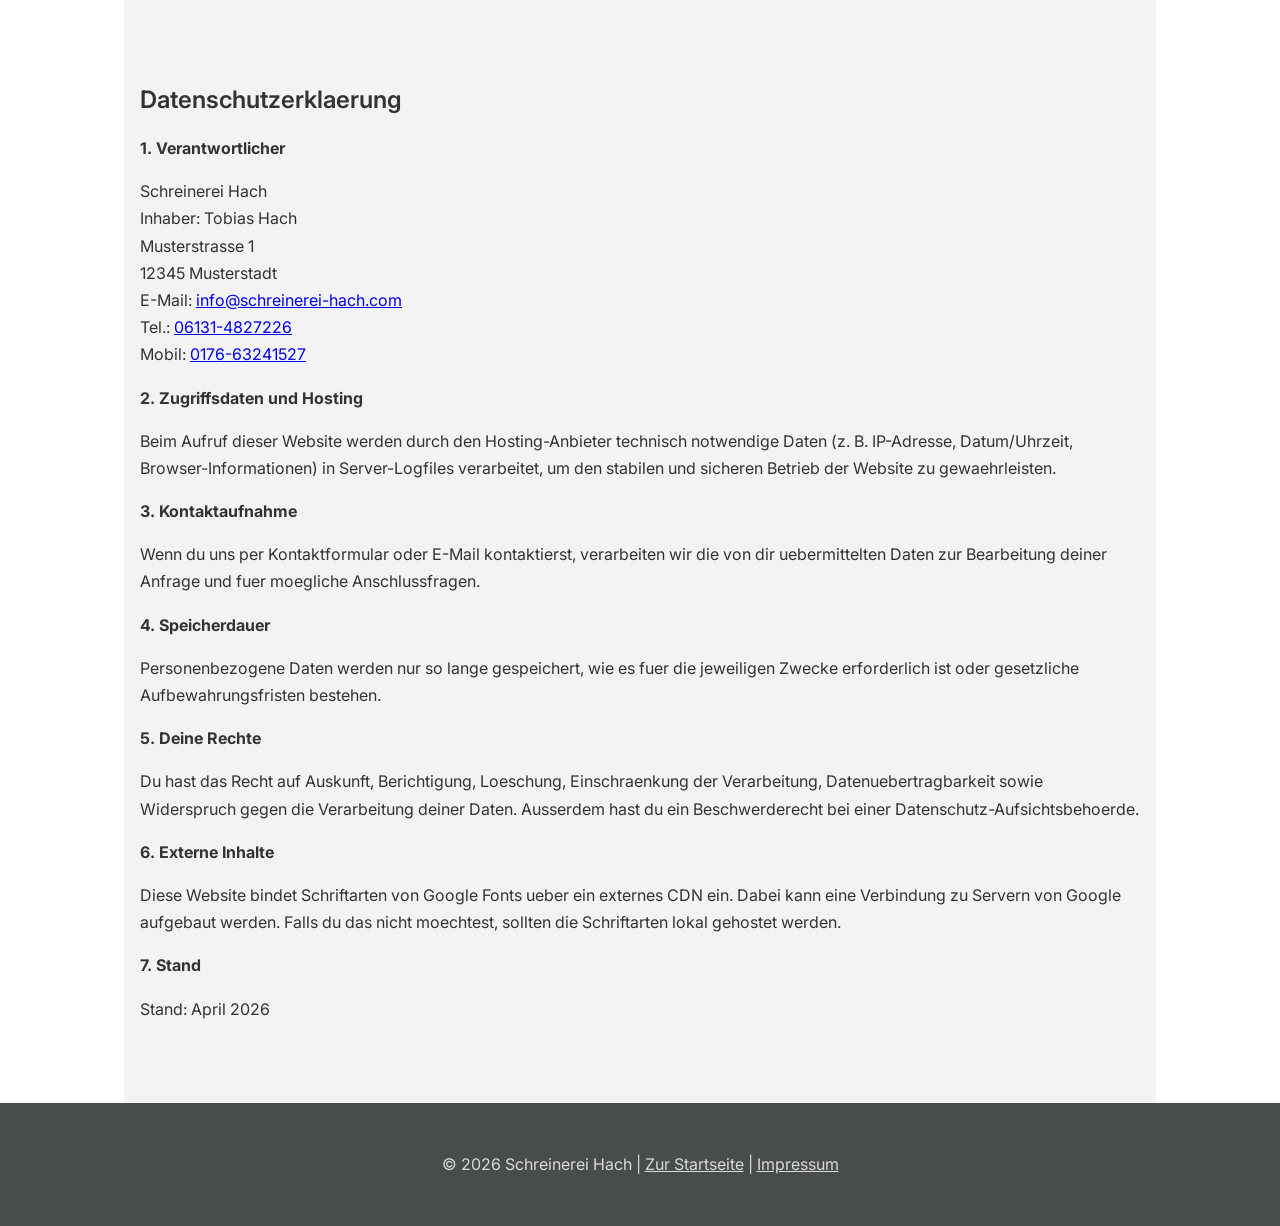
<file: datenschutz.html>
<!DOCTYPE html>
<html lang="de">
<head>
    <meta charset="UTF-8" />
    <meta name="viewport" content="width=device-width, initial-scale=1.0" />
    <title>Datenschutzerklaerung | Schreinerei Hach</title>
    <link rel="icon" type="image/png" href="assets/images/logo.png" />
    <link href="https://fonts.googleapis.com/css2?family=Inter:wght@300;400;600&display=swap" rel="stylesheet">
    <link rel="stylesheet" href="assets/styles/styles.css">
</head>
<body class="legal-standalone">

<section id="datenschutz" class="legal-page">
    <h1>Datenschutzerklaerung</h1>

    <p><strong>1. Verantwortlicher</strong></p>
    <p>
        Schreinerei Hach<br>
        Inhaber: Tobias Hach<br>
        Musterstrasse 1<br>
        12345 Musterstadt<br>
        E-Mail: <a href="mailto:info@schreinerei-hach.com">info@schreinerei-hach.com</a><br>
        Tel.: <a href="tel:+4961314827226">06131-4827226</a><br>
        Mobil: <a href="tel:+4917663241527">0176-63241527</a>
    </p>

    <p><strong>2. Zugriffsdaten und Hosting</strong></p>
    <p>
        Beim Aufruf dieser Website werden durch den Hosting-Anbieter technisch notwendige Daten
        (z. B. IP-Adresse, Datum/Uhrzeit, Browser-Informationen) in Server-Logfiles verarbeitet,
        um den stabilen und sicheren Betrieb der Website zu gewaehrleisten.
    </p>

    <p><strong>3. Kontaktaufnahme</strong></p>
    <p>
        Wenn du uns per Kontaktformular oder E-Mail kontaktierst, verarbeiten wir die von dir
        uebermittelten Daten zur Bearbeitung deiner Anfrage und fuer moegliche Anschlussfragen.
    </p>

    <p><strong>4. Speicherdauer</strong></p>
    <p>
        Personenbezogene Daten werden nur so lange gespeichert, wie es fuer die jeweiligen Zwecke
        erforderlich ist oder gesetzliche Aufbewahrungsfristen bestehen.
    </p>

    <p><strong>5. Deine Rechte</strong></p>
    <p>
        Du hast das Recht auf Auskunft, Berichtigung, Loeschung, Einschraenkung der Verarbeitung,
        Datenuebertragbarkeit sowie Widerspruch gegen die Verarbeitung deiner Daten.
        Ausserdem hast du ein Beschwerderecht bei einer Datenschutz-Aufsichtsbehoerde.
    </p>

    <p><strong>6. Externe Inhalte</strong></p>
    <p>
        Diese Website bindet Schriftarten von Google Fonts ueber ein externes CDN ein.
        Dabei kann eine Verbindung zu Servern von Google aufgebaut werden.
        Falls du das nicht moechtest, sollten die Schriftarten lokal gehostet werden.
    </p>

    <p><strong>7. Stand</strong></p>
    <p>Stand: April 2026</p>
</section>

<footer>
    <p>&copy; 2026 Schreinerei Hach | <a href="index.html">Zur Startseite</a> | <a href="impressum.html">Impressum</a></p>
</footer>

</body>
</html>
</file>
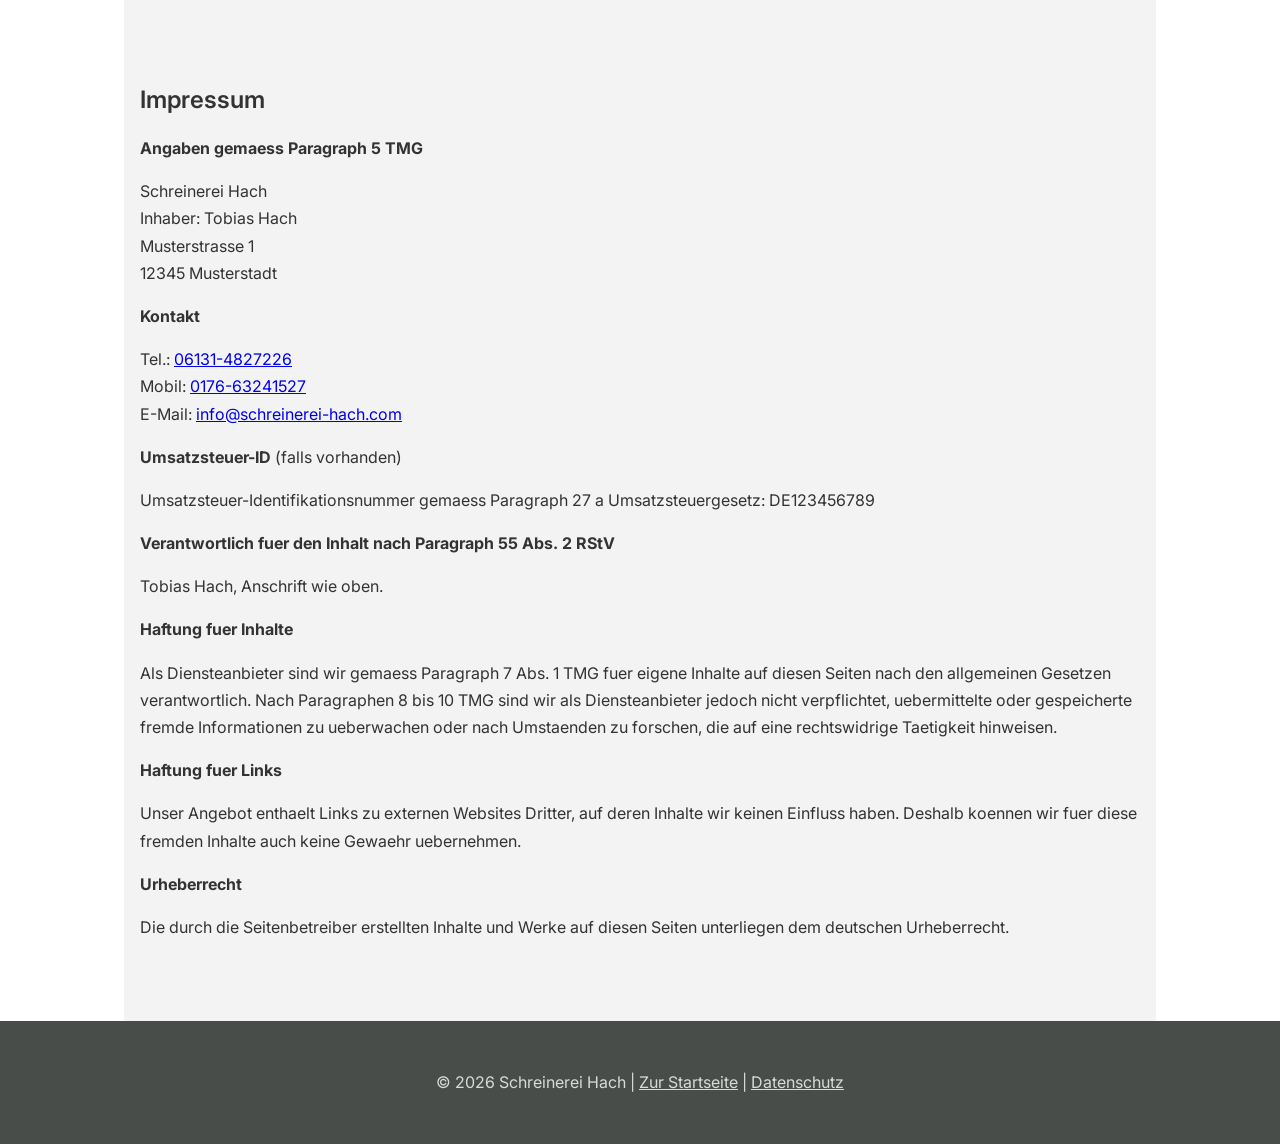
<file: impressum.html>
<!DOCTYPE html>
<html lang="de">
<head>
    <meta charset="UTF-8" />
    <meta name="viewport" content="width=device-width, initial-scale=1.0" />
    <title>Impressum | Schreinerei Hach</title>
    <link rel="icon" type="image/png" href="assets/images/logo.png" />
    <link href="https://fonts.googleapis.com/css2?family=Inter:wght@300;400;600&display=swap" rel="stylesheet">
    <link rel="stylesheet" href="assets/styles/styles.css">
</head>
<body class="legal-standalone">

<section id="impressum" class="legal-page">
    <h1>Impressum</h1>
    <p><strong>Angaben gemaess Paragraph 5 TMG</strong></p>
    <p>
        Schreinerei Hach<br>
        Inhaber: Tobias Hach<br>
        Musterstrasse 1<br>
        12345 Musterstadt
    </p>

    <p><strong>Kontakt</strong></p>
    <p>
        Tel.: <a href="tel:+4961314827226">06131-4827226</a><br>
        Mobil: <a href="tel:+4917663241527">0176-63241527</a><br>
        E-Mail: <a href="mailto:info@schreinerei-hach.com">info@schreinerei-hach.com</a>
    </p>

    <p><strong>Umsatzsteuer-ID</strong> (falls vorhanden)</p>
    <p>Umsatzsteuer-Identifikationsnummer gemaess Paragraph 27 a Umsatzsteuergesetz: DE123456789</p>

    <p><strong>Verantwortlich fuer den Inhalt nach Paragraph 55 Abs. 2 RStV</strong></p>
    <p>Tobias Hach, Anschrift wie oben.</p>

    <p><strong>Haftung fuer Inhalte</strong></p>
    <p>
        Als Diensteanbieter sind wir gemaess Paragraph 7 Abs. 1 TMG fuer eigene Inhalte auf diesen Seiten nach den allgemeinen Gesetzen verantwortlich.
        Nach Paragraphen 8 bis 10 TMG sind wir als Diensteanbieter jedoch nicht verpflichtet, uebermittelte oder gespeicherte fremde Informationen zu ueberwachen
        oder nach Umstaenden zu forschen, die auf eine rechtswidrige Taetigkeit hinweisen.
    </p>

    <p><strong>Haftung fuer Links</strong></p>
    <p>
        Unser Angebot enthaelt Links zu externen Websites Dritter, auf deren Inhalte wir keinen Einfluss haben.
        Deshalb koennen wir fuer diese fremden Inhalte auch keine Gewaehr uebernehmen.
    </p>

    <p><strong>Urheberrecht</strong></p>
    <p>
        Die durch die Seitenbetreiber erstellten Inhalte und Werke auf diesen Seiten unterliegen dem deutschen Urheberrecht.
    </p>
</section>

<footer>
    <p>&copy; 2026 Schreinerei Hach | <a href="index.html">Zur Startseite</a> | <a href="datenschutz.html">Datenschutz</a></p>
</footer>

</body>
</html>
</file>
<file: assets/styles/styles.css>
/* =========================
   Colors
========================= */
:root {
    --primary: #484d4a;
    --secondary: #c89d66;
    --light: #d9d9d9;
    --light-soft: #f3f3f3;
    --header-height: 3.5rem;
}

/* =========================
   Base
========================= */
html, body {
    margin: 0;
    padding: 0;
    font-family: 'Inter', sans-serif;
    line-height: 1.7;
    color: #333;
    background: #fff;
}

body {
    overflow-x: hidden;
    padding-top: var(--header-height);
}

body.legal-standalone {
    padding-top: 0;
}

h1, h2, h3 {
    font-weight: 600;
    line-height: 1.3;
}

h2 {
    border-bottom: 3px solid var(--secondary);
    padding-bottom: 0.5rem;
    display: inline-block;
}

ul {
    padding-left: 1.25rem;
}

li::marker {
    color: var(--secondary);
}

section {
    padding: 4rem 1rem;
    max-width: 1000px;
    margin: auto;
}

section:not(.intro):nth-of-type(odd) {
    background: var(--light-soft);
}

#leistungen {
    background: #fff;
    padding-top: 2.5rem;
}

.services-layout {
    display: grid;
    grid-template-columns: minmax(0, 1.15fr) minmax(280px, 0.85fr);
    gap: 1.25rem;
    align-items: stretch;
    margin-top: 1.5rem;
}

.services-highlight {
    display: flex;
    flex-direction: column;
    justify-content: space-between;
    gap: 1.25rem;
    padding: 2rem;
    background: var(--primary);
    color: #fff;
    border-radius: 8px;
}

.services-highlight h3 {
    margin: 0;
    font-size: clamp(1.55rem, 3vw, 2.25rem);
}

.services-highlight p {
    margin: 0;
    max-width: 42rem;
    color: #f1f1f1;
}

.services-cta {
    align-self: flex-start;
    padding: 0.75rem 1rem;
    color: var(--primary);
    background: var(--secondary);
    border-radius: 6px;
    font-weight: 600;
    line-height: 1.2;
    text-decoration: none;
    transition: background 160ms ease, color 160ms ease;
}

.services-cta:hover,
.services-cta:focus {
    background: #fff;
    color: var(--primary);
    outline: none;
}

.services-list {
    display: grid;
    gap: 0.9rem;
}

.service-item {
    padding: 1.1rem 1.2rem;
    background: var(--light-soft);
    border: 1px solid #e2e2e2;
    border-left: 4px solid var(--secondary);
    border-radius: 8px;
}

.service-item h3 {
    margin: 0 0 0.35rem;
    color: var(--primary);
}

.service-item p {
    margin: 0;
    color: #555;
    font-size: 0.95rem;
    line-height: 1.5;
}

figure {
    margin: 0;
}

figcaption {
    margin-top: 0.4rem;
    font-size: 0.875rem;
    color: #666;
    text-align: center;
}

/* =========================
   Header / Navigation
========================= */
header {
    background: var(--primary);
    color: var(--light);
    padding: 0 1rem;
    position: fixed;
    top: 0;
    left: 0;
    right: 0;
    height: var(--header-height);
    box-sizing: border-box;
    z-index: 1000;
    display: flex;
    align-items: center;
    justify-content: center;
}

.logo-desktop {
    position: absolute;
    left: 1rem;
    height: 100%;
    width: auto;
    border-radius: 0;
}

.logo-mobile {
    display: none;
}

nav {
    display: flex;
    flex-wrap: wrap;
    gap: 1rem;
    justify-content: center;
}

nav a {
    color: var(--light);
    text-decoration: none;
    font-weight: 500;
}

nav a:hover {
    color: var(--secondary);
}

/* =========================
   Mobile Navigation
========================= */
.nav-toggle {
    display: none;
}

.nav-label {
    display: none;
    font-size: 1.5rem;
    cursor: pointer;
    color: var(--light);
}

@media (max-width: 768px) {
    body {
        padding-top: 0;
    }

    header {
        position: sticky;
        top: 0;
        height: auto;
        display: block;
        padding: 1rem;
        text-align: center;
    }

    .logo-desktop {
        display: none;
    }

    .logo-mobile {
        display: flex;
        justify-content: center;
        padding: 0;
        background: var(--primary);
    }

    .logo-mobile img {
        max-width: 200px;
        height: var(--header-height);
        border-radius: 0;
    }

    .nav-label {
        display: block;
    }

    nav {
        display: none;
        flex-direction: column;
        padding-top: 0.75rem;
    }

    .nav-toggle:checked + nav {
        display: flex;
    }
}

/* =========================
   Intro
========================= */
.intro {
    text-align: center;
    padding: 4rem 1rem 2.5rem;
    background: #f4f4f4;
}

.intro-title {
    margin: 0;
    font-size: clamp(2rem, 4vw, 3rem);
    line-height: 1.15;
    color: var(--primary);
}

.intro-subtitle {
    margin: 0.5rem 0 1.5rem;
    font-size: clamp(1rem, 2.2vw, 1.35rem);
    font-weight: 600;
    color: var(--secondary);
}

.intro-carousel {
    width: 100%;
    max-width: 760px;
    margin: 0 auto;
    overflow: hidden;
    border-radius: 10px;
}

.intro-carousel-track {
    display: flex;
    animation: intro-carousel 20s infinite ease-in-out;
}

.intro-carousel .zoomable {
    flex: 0 0 100%;
    width: 100%;
    aspect-ratio: 4 / 3;
    object-fit: cover;
    border-radius: 0;
}

@keyframes intro-carousel {
    0%,
    18% {
        transform: translateX(0);
    }

    25%,
    43% {
        transform: translateX(-100%);
    }

    50%,
    68% {
        transform: translateX(-200%);
    }

    75%,
    93% {
        transform: translateX(-300%);
    }

    100% {
        transform: translateX(0);
    }
}

@media (prefers-reduced-motion: reduce) {
    .intro-carousel-track {
        animation: none;
    }
}

@media (max-width: 768px) {
    .intro {
        padding: 3rem 1rem 2rem;
    }

    .intro-subtitle {
        margin-bottom: 1rem;
    }

    #leistungen {
        padding-top: 2rem;
    }

    .services-layout {
        grid-template-columns: 1fr;
        gap: 1rem;
    }

    .services-highlight {
        padding: 1.5rem;
    }

    .services-cta {
        width: 100%;
        box-sizing: border-box;
        text-align: center;
    }
}

/* =========================
   Images
========================= */
img {
    max-width: 100%;
    height: auto;
    border-radius: 10px;
}

.zoomable {
    cursor: zoom-in;
}

/* =========================
   Grid
========================= */
.grid {
    display: grid;
    gap: 1.5rem;
    grid-template-columns: repeat(auto-fit, minmax(250px, 1fr));
}

/* =========================
   Projects
========================= */
.project-grid {
    display: grid;
    gap: 1.25rem;
    grid-template-columns: repeat(3, minmax(0, 1fr));
    margin-top: 1.5rem;
}

.project-card {
    display: flex;
    flex-direction: column;
    min-height: 100%;
    color: inherit;
    text-decoration: none;
    background: #fff;
    border: 1px solid #e4e4e4;
    border-radius: 8px;
    overflow: hidden;
    transition: transform 160ms ease, box-shadow 160ms ease, border-color 160ms ease;
}

.project-card:hover,
.project-card:focus {
    transform: translateY(-3px);
    border-color: rgba(200, 157, 102, 0.7);
    box-shadow: 0 12px 28px rgba(0, 0, 0, 0.12);
    outline: none;
}

.project-card img {
    width: 100%;
    aspect-ratio: 4 / 3;
    object-fit: cover;
    border-radius: 0;
}

.project-card-content {
    padding: 1rem;
}

.project-card h3 {
    margin: 0 0 0.4rem;
    color: var(--primary);
}

.project-card p {
    margin: 0;
    color: #555;
    font-size: 0.95rem;
    line-height: 1.5;
}

.project-detail {
    max-width: 1000px;
    margin: auto;
    padding: 4rem 1rem;
}

.project-detail h1 {
    margin: 0.75rem 0 0.75rem;
    font-size: clamp(2rem, 4vw, 3rem);
    color: var(--primary);
}

.project-lead {
    max-width: 760px;
    margin: 0 0 2rem;
    font-size: clamp(1.05rem, 2vw, 1.25rem);
    color: #555;
}

.back-link {
    color: var(--primary);
    font-weight: 600;
    text-decoration-color: var(--secondary);
    text-underline-offset: 0.2rem;
}

.back-link:hover {
    color: var(--secondary);
}

.project-gallery {
    display: grid;
    gap: 1.25rem;
    grid-template-columns: repeat(3, minmax(0, 1fr));
    margin: 2rem 0 2.5rem;
}

.project-gallery img {
    width: 100%;
    aspect-ratio: 4 / 3;
    object-fit: cover;
}

.project-text {
    max-width: 760px;
}

.project-text h2 {
    margin-top: 0;
}

@media (max-width: 900px) {
    .project-grid {
        grid-template-columns: repeat(2, minmax(0, 1fr));
    }
}

@media (max-width: 768px) {
    .project-grid {
        grid-template-columns: 1fr;
    }

    .project-card-content {
        padding: 0.9rem;
    }

    .project-detail {
        padding: 2.5rem 1rem;
    }

    .project-gallery {
        grid-template-columns: 1fr;
        gap: 1rem;
        margin: 1.5rem 0 2rem;
    }
}

/* =========================
   Testimonial
========================= */
.testimonial {
    border-left: 4px solid var(--secondary);
    padding: 1rem 1.25rem;
    margin: 1.5rem 0;
    background: #f9f9f9;
    border-radius: 0 6px 6px 0;
}

.testimonial p {
    margin: 0 0 0.5rem;
}

/* =========================
   Contact
========================= */
#kontakt {
    max-width: 1080px;
}

.contact-layout {
    display: grid;
    grid-template-columns: minmax(0, 0.9fr) minmax(320px, 1.1fr);
    gap: 1.5rem;
    align-items: stretch;
    margin-top: 1.5rem;
}

.contact-intro {
    display: flex;
    flex-direction: column;
    gap: 1rem;
    padding: 2rem;
    background: var(--primary);
    color: #fff;
    border-radius: 8px;
}

.contact-intro h3 {
    margin: 0;
    font-size: clamp(1.6rem, 3vw, 2.25rem);
}

.contact-intro p {
    margin: 0;
    color: #f1f1f1;
}

.contact-kicker {
    color: var(--secondary);
    font-size: 0.85rem;
    font-weight: 600;
    text-transform: uppercase;
}

.contact-card-list {
    display: grid;
    gap: 0.75rem;
    margin-top: auto;
}

.contact-card {
    display: block;
    padding: 0.9rem 1rem;
    color: #fff;
    text-decoration: none;
    border: 1px solid rgba(255, 255, 255, 0.2);
    border-radius: 8px;
    background: rgba(255, 255, 255, 0.08);
    transition: background 160ms ease, border-color 160ms ease;
}

.contact-card:hover,
.contact-card:focus {
    background: rgba(255, 255, 255, 0.14);
    border-color: var(--secondary);
    outline: none;
}

.contact-card span {
    display: block;
    color: var(--secondary);
    font-size: 0.8rem;
    font-weight: 600;
    text-transform: uppercase;
}

.contact-card strong {
    display: block;
    margin-top: 0.2rem;
    font-size: 1rem;
    word-break: break-word;
}

.contact-panel {
    padding: 2rem;
    background: #fff;
    border: 1px solid #e2e2e2;
    border-radius: 8px;
    box-shadow: 0 14px 32px rgba(72, 77, 74, 0.08);
}

.contact-form {
    display: grid;
    gap: 1rem;
}

.contact-form-grid {
    display: grid;
    grid-template-columns: repeat(2, minmax(0, 1fr));
    gap: 1rem;
}

.contact-field {
    display: grid;
    gap: 0.4rem;
}

.contact-form label {
    color: var(--primary);
    font-weight: 600;
}

.contact-form input,
.contact-form textarea {
    width: 100%;
    box-sizing: border-box;
    padding: 0.85rem 0.9rem;
    border: 1px solid #d4d4d4;
    border-radius: 6px;
    background: #fbfbfb;
    font-family: inherit;
    font-size: 1rem;
    line-height: 1.4;
}

.contact-form textarea {
    min-height: 10rem;
    resize: vertical;
}

.contact-form input:focus,
.contact-form textarea:focus {
    outline: none;
    border-color: var(--secondary);
    background: #fff;
    box-shadow: 0 0 0 3px rgba(200, 157, 102, 0.16);
}

.contact-submit {
    padding: 0.9rem 1.25rem;
    background: var(--primary);
    color: var(--light);
    border: none;
    border-radius: 6px;
    font-size: 1rem;
    font-weight: 600;
    cursor: pointer;
    align-self: flex-start;
    transition: background 160ms ease, color 160ms ease;
}

.contact-submit:hover {
    background: var(--secondary);
    color: #fff;
}

.contact-submit:focus {
    outline: 2px solid var(--secondary);
    outline-offset: 2px;
}

@media (max-width: 768px) {
    .contact-layout {
        grid-template-columns: 1fr;
        gap: 1rem;
    }

    .contact-intro,
    .contact-panel {
        padding: 1.5rem;
    }

    .contact-form-grid {
        grid-template-columns: 1fr;
    }

    .contact-submit {
        width: 100%;
    }
}

/* =========================
   Lightbox
========================= */
.lightbox {
    position: fixed;
    inset: 0;
    background: rgba(0, 0, 0, 0.9);
    display: none;
    justify-content: center;
    align-items: center;
    z-index: 9999;
}

.lightbox.active {
    display: flex;
}

.lightbox img {
    max-width: 90vw;
    max-height: 90vh;
    margin: auto;
    display: block;
    border-radius: 10px;
}

/* =========================
   Footer
========================= */
footer {
    background: var(--primary);
    color: var(--light);
    text-align: center;
    padding: 2rem;
}

footer a {
    color: var(--light);
    text-decoration: underline;
}

footer a:hover {
    color: var(--secondary);
}
</file>
